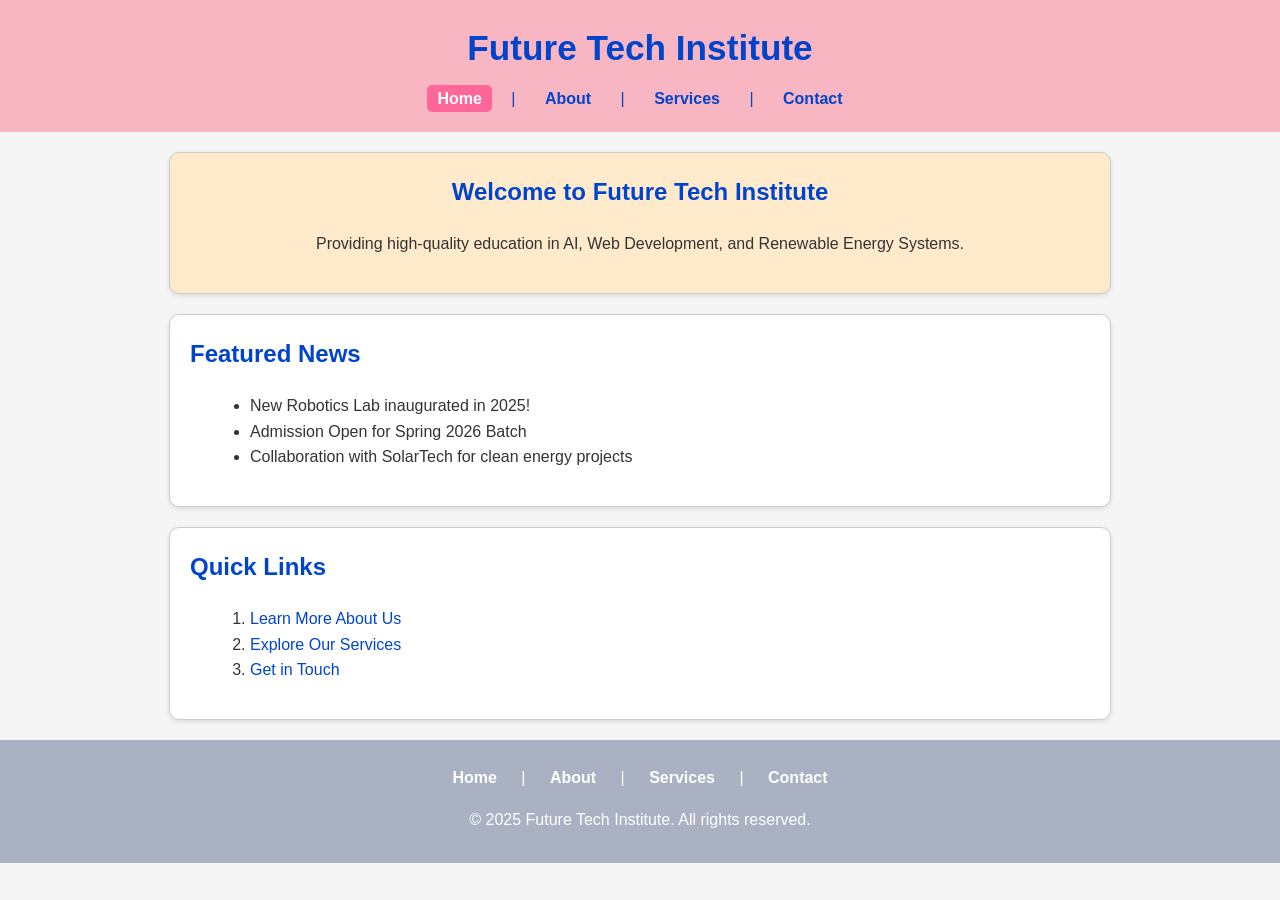
<file: informational_site/index.html>
<!DOCTYPE html>
<html lang="en">
<head>
    <meta charset="UTF-8">
    <meta name="viewport" content="width=device-width, initial-scale=1.0">
    <title>Future Tech Institute</title>
    <link rel="stylesheet" href="style.css">
</head>
<body>
    <header>
        <h1>Future Tech Institute</h1>
        <nav>
            <a href="index.html" class="active">Home</a> |
            <a href="about.html">About</a> |
            <a href="services.html">Services</a> |
            <a href="contact.html">Contact</a>
        </nav>
    </header>

    <section class="highlight">
        <h2>Welcome to Future Tech Institute</h2>
        <p>Providing high-quality education in AI, Web Development, and Renewable Energy Systems.</p>
    </section>

    <section>
        <h2>Featured News</h2>
        <ul>
            <li>New Robotics Lab inaugurated in 2025!</li>
            <li>Admission Open for Spring 2026 Batch</li>
            <li>Collaboration with SolarTech for clean energy projects</li>
        </ul>
    </section>

    <section>
        <h2>Quick Links</h2>
        <ol>
            <li><a href="about.html">Learn More About Us</a></li>
            <li><a href="services.html">Explore Our Services</a></li>
            <li><a href="contact.html">Get in Touch</a></li>
        </ol>
    </section>

    <!-- ===== FOOTER ===== -->
    <footer>
        <nav>
            <a href="index.html">Home</a> |
            <a href="about.html">About</a> |
            <a href="services.html">Services</a> |
            <a href="contact.html">Contact</a>
        </nav>
        <p>&copy; 2025 Future Tech Institute. All rights reserved.</p>
    </footer>
</body>
</html>
</file>
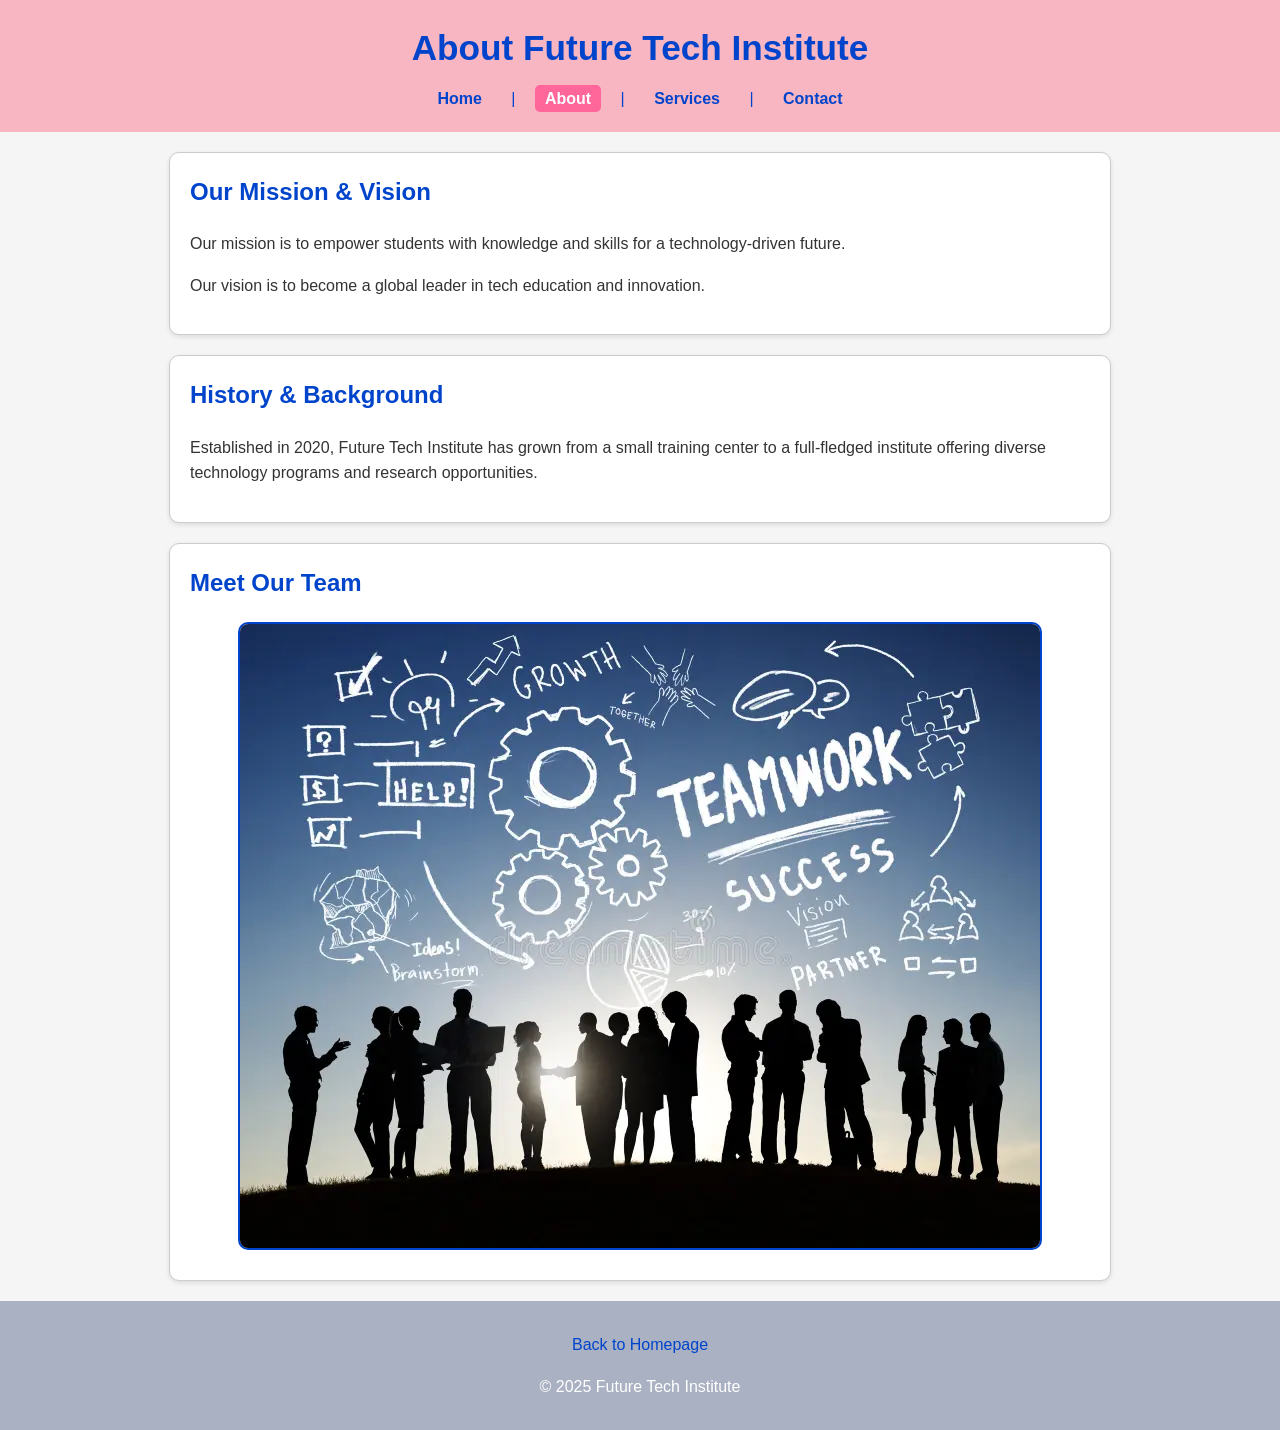
<file: informational_site/about.html>
<!DOCTYPE html>
<html lang="en">
<head>
    <meta charset="UTF-8">
    <meta name="viewport" content="width=device-width, initial-scale=1.0">
    <title>About - Future Tech Institute</title>
    <link rel="stylesheet" href="style.css">
</head>
<body>
    <header>
        <h1>About Future Tech Institute</h1>
        <nav>
            <a href="index.html">Home</a> |
            <a href="about.html" class="active">About</a> |
            <a href="services.html">Services</a> |
            <a href="contact.html">Contact</a>
        </nav>
    </header>

    <section>
        <h2>Our Mission & Vision</h2>
        <p>Our mission is to empower students with knowledge and skills for a technology-driven future.</p>
        <p>Our vision is to become a global leader in tech education and innovation.</p>
    </section>

    <section>
        <h2>History & Background</h2>
        <p>Established in 2020, Future Tech Institute has grown from a small training center to a full-fledged institute offering diverse technology programs and research opportunities.</p>
    </section>

    <section>
        <h2>Meet Our Team</h2>
        <img src="image.png" alt="Our Team">
    </section>

    <footer>
        <p><a href="index.html">Back to Homepage</a></p>
        <p>&copy; 2025 Future Tech Institute</p>
    </footer>
</body>
</html>
</file>
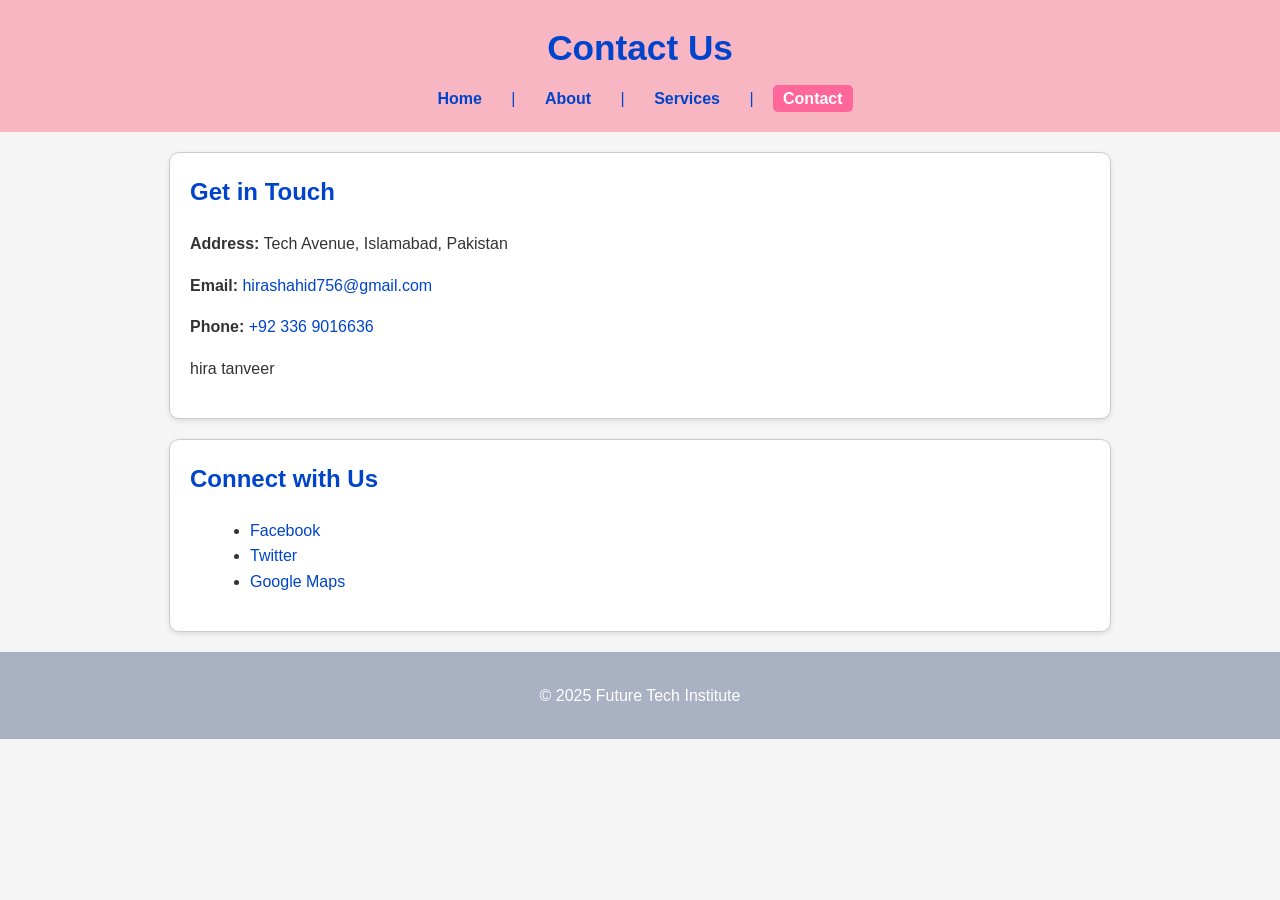
<file: informational_site/contact.html>
<!DOCTYPE html>
<html lang="en">
<head>
    <meta charset="UTF-8">
    <meta name="viewport" content="width=device-width, initial-scale=1.0">
    <title>Contact - Future Tech Institute</title>
    <link rel="stylesheet" href="style.css">
</head>
<body>
    <header>
        <h1>Contact Us</h1>
        <nav>
            <a href="index.html">Home</a> |
            <a href="about.html">About</a> |
            <a href="services.html">Services</a> |
            <a href="contact.html" class="active">Contact</a>
        </nav>
    </header>

    <section>
        <h2>Get in Touch</h2>
        <p><strong>Address:</strong> Tech Avenue, Islamabad, Pakistan</p>
        <p><strong>Email:</strong> <a href="mailto:hirashahid756@gmail.com">hirashahid756@gmail.com</a></p>
        <p><strong>Phone:</strong> <a href="tel:+923369016636">+92 336 9016636</a></p>
        <p>hira tanveer</p>
    </section>

    <section>
        <h2>Connect with Us</h2>
        <ul>
            <li><a href="https://facebook.com" target="_blank">Facebook</a></li>
            <li><a href="https://twitter.com" target="_blank">Twitter</a></li>
            <li><a href="https://maps.google.com" target="_blank">Google Maps</a></li>
        </ul>
    </section>

    <footer>
        <p>&copy; 2025 Future Tech Institute</p>
    </footer>
</body>
</html>
</file>
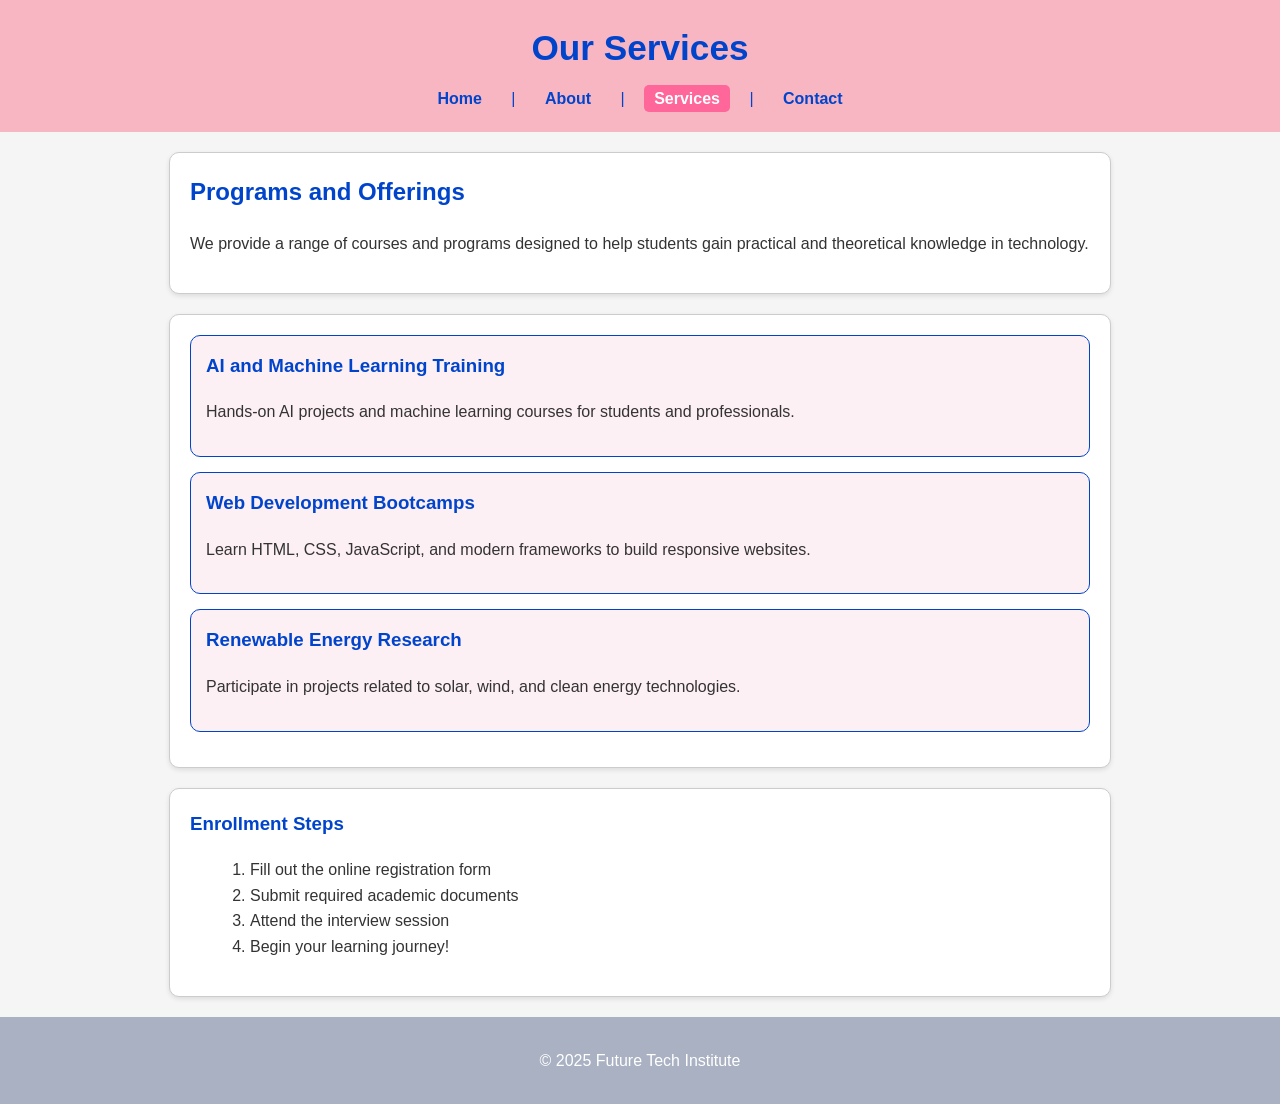
<file: informational_site/services.html>
<!DOCTYPE html>
<html lang="en">
<head>
    <meta charset="UTF-8">
    <meta name="viewport" content="width=device-width, initial-scale=1.0">
    <title>Services - Future Tech Institute</title>
    <link rel="stylesheet" href="style.css">
</head>
<body>
    <!-- ===== HEADER ===== -->
    <header>
        <h1>Our Services</h1>
        <nav>
            <a href="index.html">Home</a> |
            <a href="about.html">About</a> |
            <a href="services.html" class="active">Services</a> |
            <a href="contact.html">Contact</a>
        </nav>
    </header>

    <!-- ===== SERVICE LIST ===== -->
    <section>
        <h2>Programs and Offerings</h2>
        <p>We provide a range of courses and programs designed to help students gain practical and theoretical knowledge in technology.</p>
    </section>

    <section>
        <article>
            <h3>AI and Machine Learning Training</h3>
            <p>Hands-on AI projects and machine learning courses for students and professionals.</p>
        </article>

        <article>
            <h3>Web Development Bootcamps</h3>
            <p>Learn HTML, CSS, JavaScript, and modern frameworks to build responsive websites.</p>
        </article>

        <article>
            <h3>Renewable Energy Research</h3>
            <p>Participate in projects related to solar, wind, and clean energy technologies.</p>
        </article>
    </section>

    <section>
        <h3>Enrollment Steps</h3>
        <ol>
            <li>Fill out the online registration form</li>
            <li>Submit required academic documents</li>
            <li>Attend the interview session</li>
            <li>Begin your learning journey!</li>
        </ol>
    </section>

    <footer>
        <p>&copy; 2025 Future Tech Institute</p>
    </footer>
</body>
</html>
</file>
<file: informational_site/style.css>
body {
    font-family: Arial, Helvetica, sans-serif;
    line-height: 1.6;
    margin: 0;
    padding: 0;
    background-color: #f5f5f5;
    color: #333;
}

a {
    text-decoration: none;
    color: #0044cc;
}

a:hover {
    color: #ff6699;
}

header {
    background-color: #f8b6c2;
    color: #0044cc;
    padding: 20px 0;
    text-align: center;
}

header h1 {
    margin: 0;
    font-size: 2.2em;
}

nav {
    margin-top: 10px;
}

nav a {
    margin: 0 15px;
    padding: 5px 10px;
    font-weight: bold;
    border-radius: 5px;
}

nav a:hover {
    background-color: #0a2e76;
    text-decoration: underline;
    font-style: italic;
    color: #fff;
}

nav a.active {
    background-color: #ff6699;
    color: #fff;
}

section {
    background-color: #fff;
    border: 1px solid #ccc;
    margin: 20px auto;
    padding: 20px;
    max-width: 900px;
    border-radius: 10px;
    box-shadow: 0 2px 5px rgba(0,0,0,0.1);
}

section h2, section h3 {
    color: #0044cc;
    margin-top: 0;
}

section ul, section ol {
    margin-left: 20px;
}

.highlight {
    background-color: #ffebcc;
    text-align: center;
}

article {
    border: 1px solid #0044cc;
    padding: 15px;
    margin-bottom: 15px;
    border-radius: 10px;
    background-color: #fdf0f5;
}

img {
    max-width: 100%;
    border: 2px solid #0044cc;
    border-radius: 10px;
    display: block;
    margin: 10px auto;
}

footer {
    background-color: #a9b1c2;
    color: #fff;
    text-align: center;
    padding: 15px;
    margin-top: 20px;
}

footer nav a {
    color: #fff;
    margin: 0 10px;
}

footer nav a:hover {
    color: #ffebcc;
}
</file>
